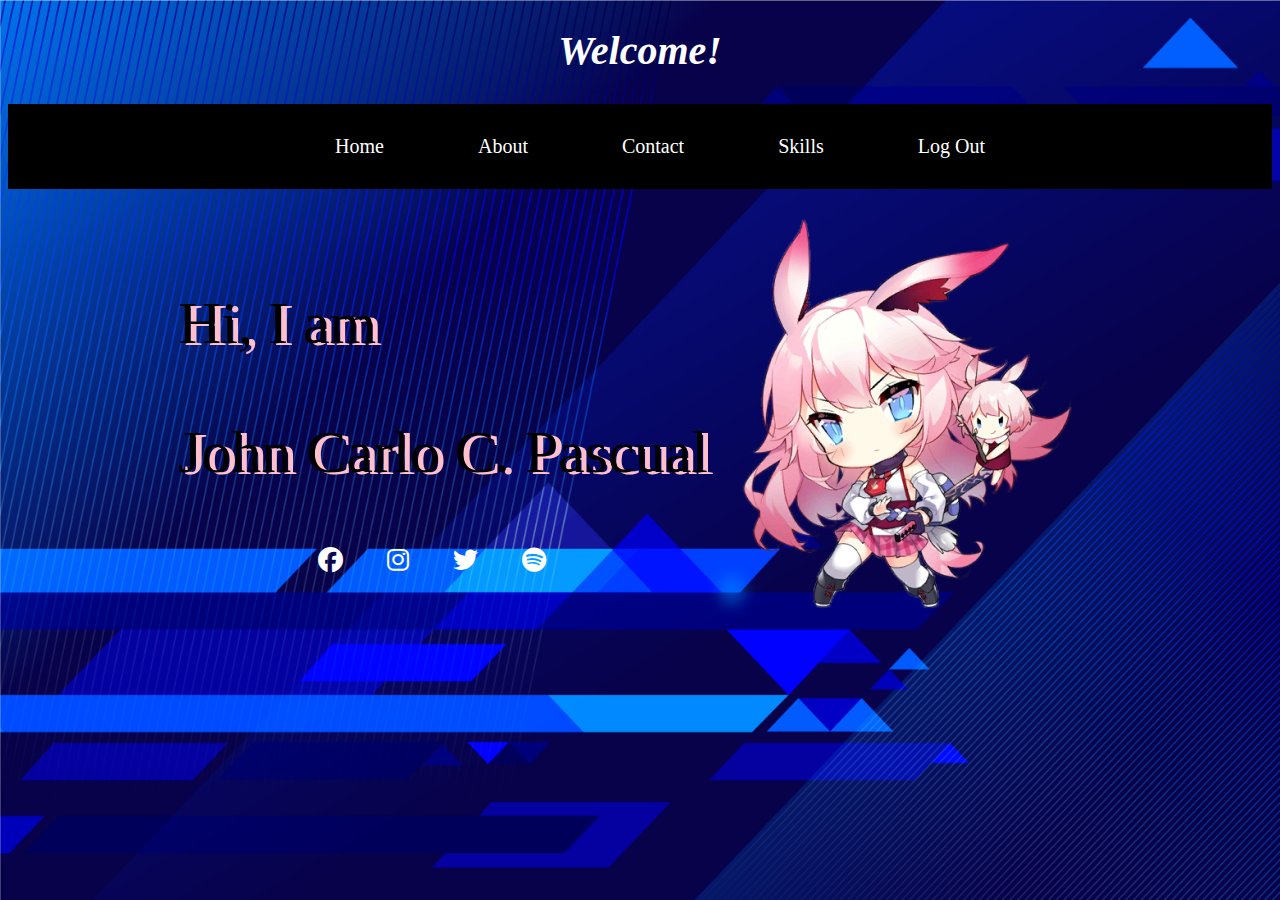
<file: index.html>
<!DOCTYPE html>
<html lang="en">
<head>
    <meta charset="UTF-8">
    <meta name="viewport" content="width=device-width, initial-scale=1.0">
    <title>Welcome to my Profile!</title>
    <link rel="stylesheet" href="index.css">
    <link rel="stylesheet" href="https://cdnjs.cloudflare.com/ajax/libs/font-awesome/6.5.2/css/all.min.css">
</head>


<body>
    
    <h1><i>Welcome!</i></h1>

    <nav class="nav">
        <ul>
            <li><a href="index.html">Home</a></li>
            <li><a href="about.html">About</a></li>
            <li><a href="contact.html">Contact</a></li>
            <li><a href="skills.html">Skills</a></li>
            <li><a href="signup.html">Log Out</a></li>
        </ul>
    </nav>

    <div class="name">
        <p>Hi, I am</p>
        <p>John Carlo C. Pascual</p>
    </div>


     <img src="anime.png">

     <div class="icons">
        <a href=""> <i class="fab fa-facebook"></i></a>
        <a href=""> <i class="fab fa-instagram"></i></a>
        <a href=""> <i class="fab fa-twitter"></i></a>
        <a href=""> <i class="fab fa-spotify"></i></a>
        
    </div>

     
</body>
</html>
</file>
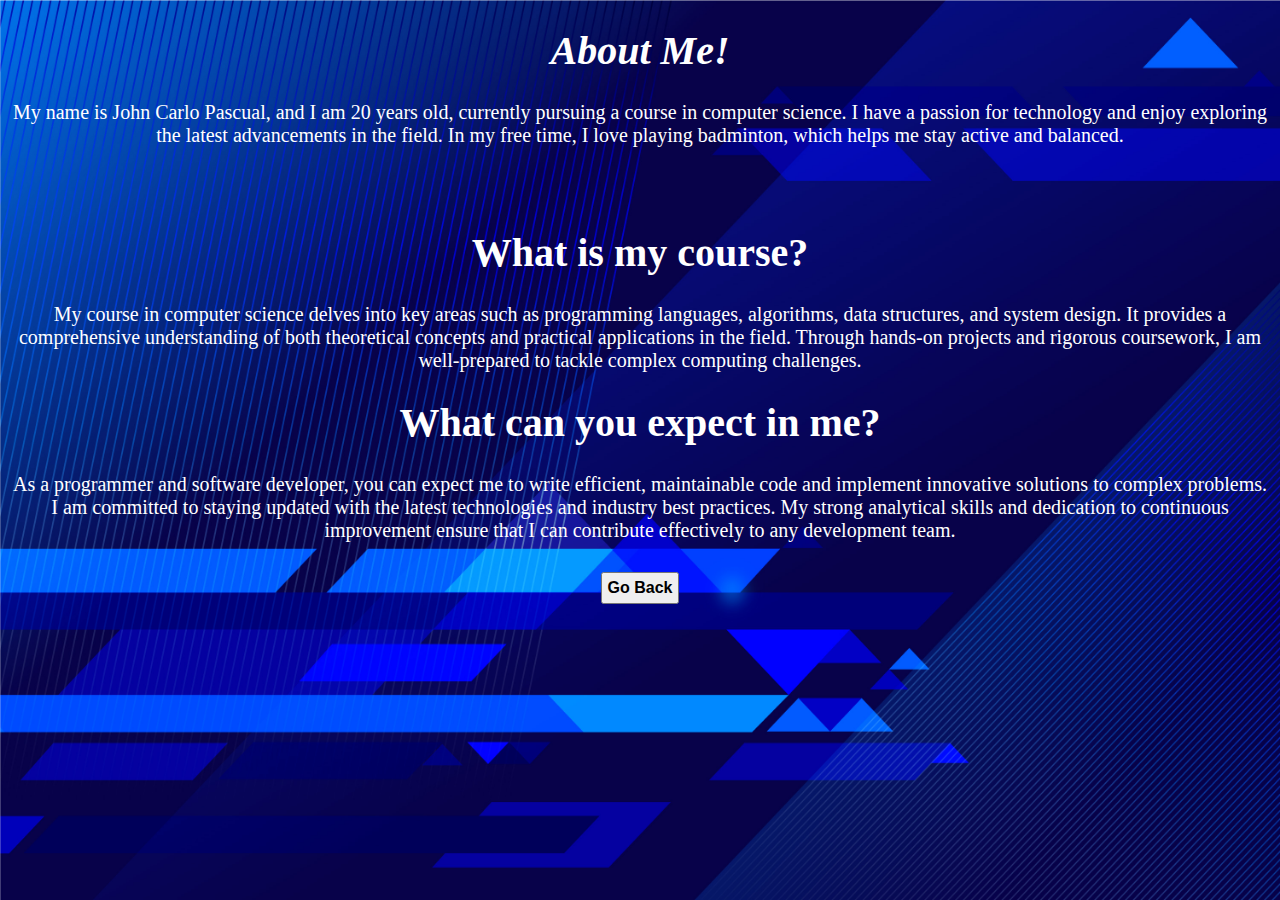
<file: about.html>
<!DOCTYPE html>
<html lang="en">
<head>
    <meta charset="UTF-8">
    <meta name="viewport" content="width=device-width, initial-scale=1.0">
    <title>About</title>
    <link rel="stylesheet" href="about.css">
    <link rel="stylesheet" href="https://cdnjs.cloudflare.com/ajax/libs/font-awesome/6.5.2/css/all.min.css">
</head>


<body>
    
    <h1><i>About Me!</i></h1>

     <div class="me">
        <h1></h1>
        <p>My name is John Carlo Pascual, and I am 20 years old, currently pursuing a course in computer science. I have a passion for technology and enjoy exploring the latest advancements in the field. In my free time, I love playing badminton, which helps me stay active and balanced.</p>
     </div>
     <br>
     <br>

     <div class="course">
        <h1 >What is my course?</h1>
        <p>My course in computer science delves into key areas such as programming languages, algorithms, data structures, and system design. It provides a comprehensive understanding of both theoretical concepts and practical applications in the field. Through hands-on projects and rigorous coursework, I am well-prepared to tackle complex computing challenges.</p>
     </div>

     <div class="expect">
        <h1>What can you expect in me?</h1>
        <p>As a programmer and software developer, you can expect me to write efficient, maintainable code and implement innovative solutions to complex problems. I am committed to staying updated with the latest technologies and industry best practices. My strong analytical skills and dedication to continuous improvement ensure that I can contribute effectively to any development team.</p>
     </div>

     <div class="button-container">
        <button class="button">
            <b><a href="index.html">Go Back</a></b>
        </button>
    </div>


</body>
</html>
</file>
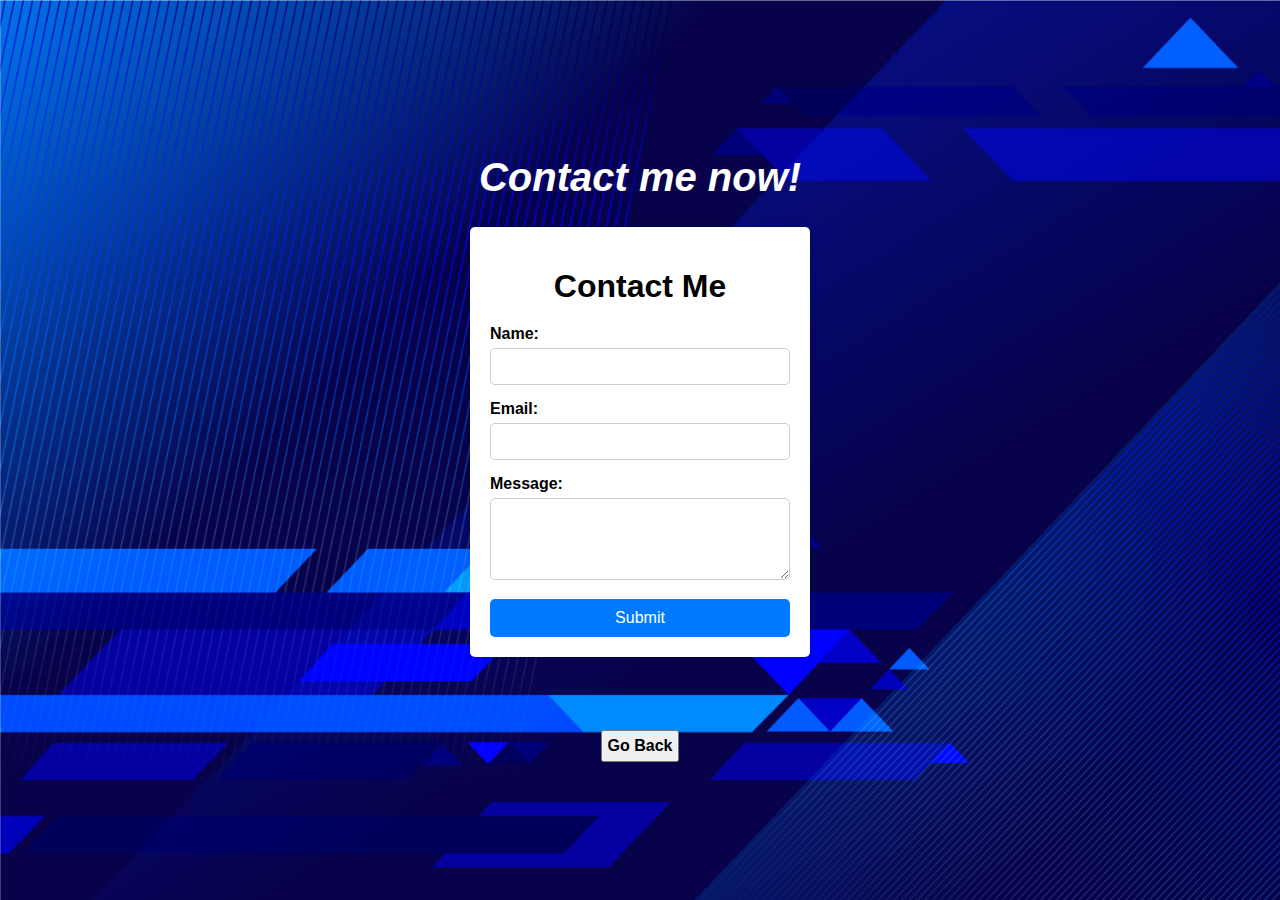
<file: contact.html>
<!DOCTYPE html>
<html lang="en">
<head>
    <meta charset="UTF-8">
    <meta name="viewport" content="width=device-width, initial-scale=1.0">
    <title>Contact</title>
    <link rel="stylesheet" href="contact.css">
</head>

<body>

    <div class="contact">
    <h1><i>Contact me now!</i></h1>
   </div>

    <div class="container">
        <form class="contact-form">
            <h1>Contact Me</h1>
            <label for="name">Name:</label>
            <input type="text" id="name" name="name" required>
            <label for="email">Email:</label>
            <input type="email" id="email" name="email" required>
            <label for="message">Message:</label>
            <textarea id="message" name="message" rows="4" required></textarea>
            <button type="submit">Submit</button>
        </form>
    </div>

    <div class="button-container">
        <button class="button">
            <b><a href="index.html">Go Back</a></b>
        </button>
    </div>
    
</body>
</html>
</file>
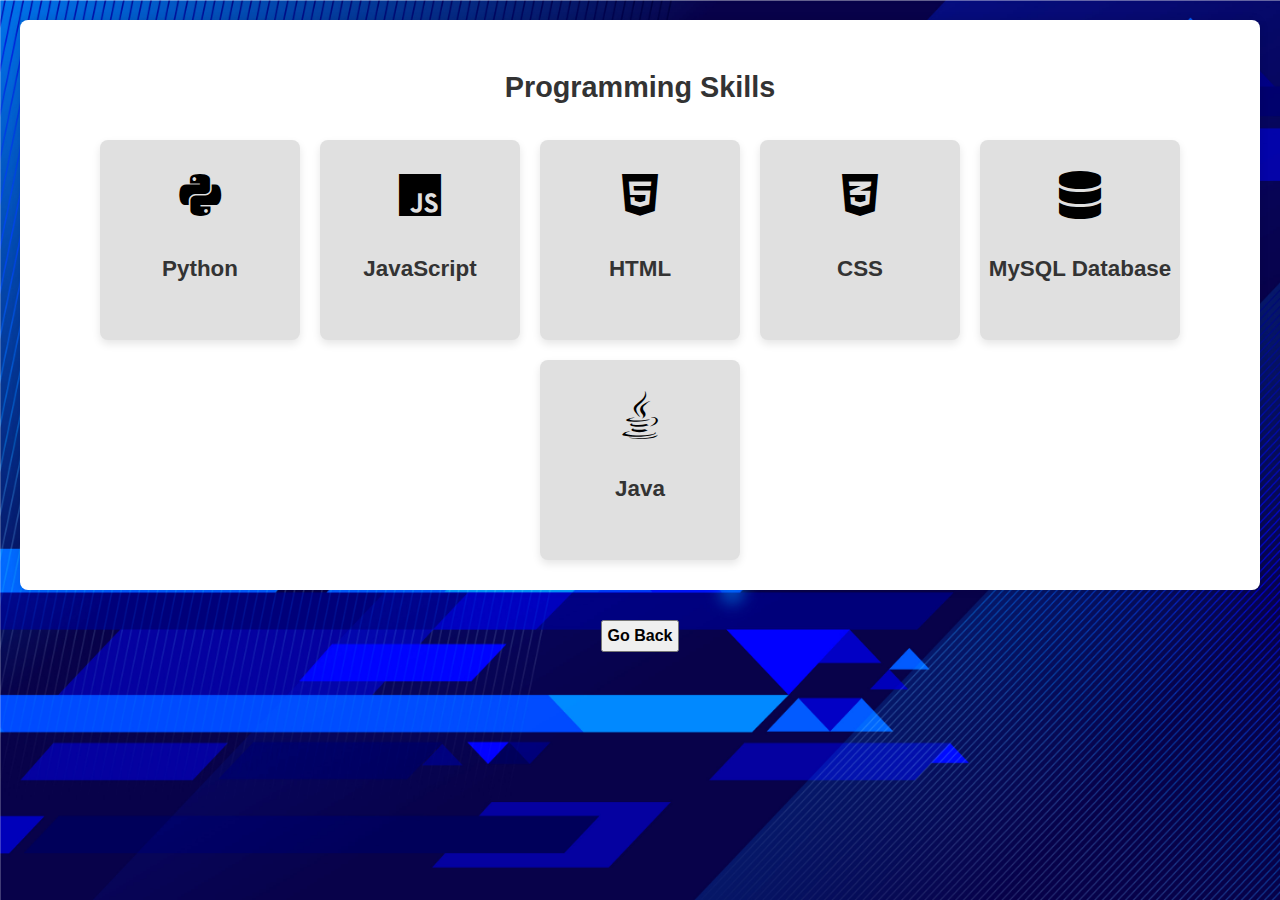
<file: skills.html>
<!DOCTYPE html>
<html lang="en">
<head>
<meta charset="UTF-8">
<meta name="viewport" content="width=device-width, initial-scale=1.0">
<title>Skills</title>
<link rel="stylesheet" href="https://cdnjs.cloudflare.com/ajax/libs/font-awesome/5.15.4/css/all.min.css">
<link rel="stylesheet" href="skills.css">
</head>
<body>

<section class="skills">
  <h2>Programming Skills</h2>
  <div class="skills-container">
    <div class="skill">
      <i class="fab fa-python"></i>
      <h3>Python</h3>
    </div>
    <div class="skill">
      <i class="fab fa-js"></i>
      <h3>JavaScript</h3>
    </div>
    <div class="skill">
      <i class="fab fa-html5"></i>
      <h3>HTML</h3>
    </div>
    <div class="skill">
      <i class="fab fa-css3-alt"></i>
      <h3>CSS</h3>
    </div>
    <div class="skill">
      <i class="fas fa-database"></i>
      <h3>MySQL Database</h3>
    </div>
    <div class="skill">
      <i class="fab fa-java"></i>
      <h3>Java</h3>
    </div>
  </div>
</section>

<div class="button-container">
    <button class="button">
        <b><a href="index.html">Go Back</a></b>
    </button>
</div>

</body>
</html>
</file>
<file: index.css>
body {
    background-image: url("bg.jpg");
    background-repeat: no-repeat;
     background-attachment: fixed;
     background-size: 100% 100%;
 }

 h1 {
    color: white;
    text-align: center;
    font-size: 40px;
 }

 .nav {
    text-align: center; 
    margin-top: 30px;
    background-color: black;
    padding: 5px;
    animation: fadeInAnimation 8s forwards;
}

.nav li {
    display: inline-block; 
    margin: 10px; 
}

.nav a {
    text-decoration: none;
    color: white;
    font-size: 16px; 
    padding: 5px; 
    margin: 30px;
    font-size: 20px;
}


.name {
    color: black;
    text-align: left;
    font-size: 60px;
    margin-left: 170px;
    margin-top: 100px;
    text-shadow: 6px 2px pink;
}

img {
    float: right;
    margin-right: 200px;
    margin-top: -26%;
}

.icons {
    float: left;
    margin-left: 290px;
}

.icons a {
    margin: 20px;
    font-size: 25px;
    color: white;
}

@media (max-width: 576px) {
    .name {
        text-align: center;
        margin: 20px 0;
        font-size: 40px;
        margin-top: 50px;
    }

    img {
        float: none;
        margin: 0 auto; 
        display: block;
        margin-top: 20px;
    }

    .icons {
        float: none;
        margin-left: 0;
        text-align: center;
        margin-top: 20px; 
    }

    .nav {
        margin-top: 10px;
        padding: 10px 0;
    }

    .nav li {
        display: block;
        margin: 10px auto;
    }
}
</file>
<file: about.css>
body {
    background-image: url("bg.jpg");
    background-repeat: no-repeat;
     background-attachment: fixed;
     background-size: 100% 100%;
 }

 h1 {
    color: white;
    text-align: center;
    font-size: 40px;
 }

 .me p {
    text-align: center;
    color: white;
    font-size: 20px;
 }

 .course p {
    text-align: center;
    color: white;
    font-size: 20px;
 }

 .expect p {
    text-align: center;
    color: white;
    font-size: 20px;
 }

 .button-container {
    display: flex;
    justify-content: center;
    padding: 10px;
}

.button {
    padding: 5px 5px;
    font-size: 16px;
}

.button a {
    text-decoration: none;
    color: inherit;
}
</file>
<file: contact.css>
body {
    background-image: url("bg.jpg");
    background-repeat: no-repeat;
    background-attachment: fixed;
    background-size: 100% 100%;

    display: flex;
    flex-direction: column;
    justify-content: center;
    align-items: center;
    height: 100vh;
    margin: 0;
    font-family: Arial, sans-serif;
    background-color: #f0f0f0;
}


.contact {
    color: white;
    text-align: center;
    font-size: 20px;
 }

.main-container {
    display: flex;
    flex-direction: column;
    justify-content: space-between;
    align-items: center;
    height: 100%;
    width: 100%;
}

.container {
    background-color: #fff;
    padding: 20px;
    box-shadow: 0 0 10px rgba(0, 0, 0, 0.1);
    border-radius: 5px;
    max-width: 300px;
    width: 100%;
}

.contact-form h1 {
    text-align: center;
    margin-bottom: 20px;
}

.contact-form label {
    display: block;
    margin-bottom: 5px;
    font-weight: bold;
}

.contact-form input,
.contact-form textarea {
    width: 100%;
    padding: 10px;
    margin-bottom: 15px;
    border: 1px solid #ccc;
    border-radius: 5px;
    box-sizing: border-box;
}

.contact-form button {
    width: 100%;
    padding: 10px;
    background-color: #007bff;
    color: #fff;
    border: none;
    border-radius: 5px;
    cursor: pointer;
    font-size: 16px;
}

.contact-form button:hover {
    background-color: #0056b3;
}

.button-container {
    display: flex;
    justify-content: center;
    padding: 10px;
    margin-top: 7vh;
}

.button {
    padding: 5px 5px;
    font-size: 16px;
}

.button a {
    text-decoration: none;
    color: inherit;
}
</file>
<file: skills.css>
body {
    background-image: url("bg.jpg");
    background-repeat: no-repeat;
    background-attachment: fixed;
    background-size: 100% 100%;

    font-family: Arial, sans-serif;
    line-height: 1.6;
    background-color: #f0f0f0;
    margin: 0;
    padding: 20px;
  }
  
  .skills {
    background-color: #fff;
    padding: 20px;
    margin-bottom: 20px;
    border-radius: 8px;
    box-shadow: 0 0 10px rgba(0, 0, 0, 0.1);
    text-align: center;
  }
  
  .skills h2 {
    color: #333;
    font-size: 1.8rem;
    margin-bottom: 20px;
  }
  
  .skills-container {
    display: flex;
    flex-wrap: wrap;
    justify-content: center;
  }
  
  .skill {
    width: 200px;
    height: 200px;
    background-color: #e0e0e0;
    border-radius: 8px;
    margin: 10px;
    display: flex;
    flex-direction: column;
    align-items: center;
    justify-content: center;
    box-shadow: 0 4px 8px rgba(0, 0, 0, 0.1);
  }
  
  .skill i {
    font-size: 3rem;
    margin-bottom: 10px;
  }
  
  .skill h3 {
    color: #333;
    font-size: 1.4rem;
    text-align: center;
  }
  
  .button-container {
    display: flex;
    justify-content: center;
    padding: 10px;
    margin-top: 0vh;
}

.button {
    padding: 5px 5px;
    font-size: 16px;
}

.button a {
    text-decoration: none;
    color: inherit;
}
</file>
